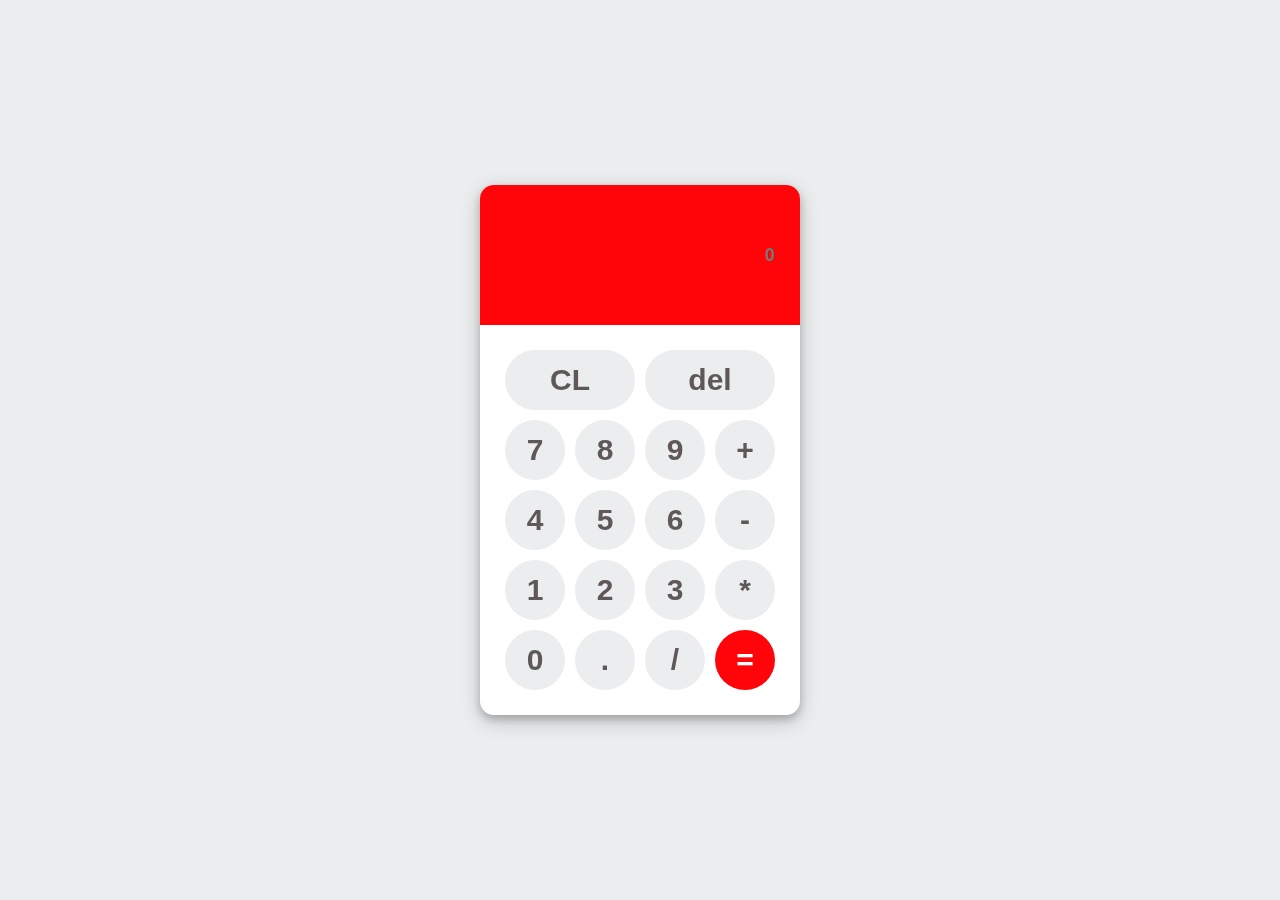
<file: index.html>
<!DOCTYPE html>
<html lang="en">

<head>
    <meta charset="UTF-8">
    <meta http-equiv="X-UA-Compatible" content="IE=edge">
    <meta name="viewport" content="width=device-width, initial-scale=1.0">
    <link rel="stylesheet" href="./assets/styles.css">
    <title>Calc</title>
</head>

<body>
    <center>
    <div class="container">
        <form name="form">
            <div class="display">
                <input type="text" placeholder="0" name="displayResult" />
            </div>
            <div class="buttons">
                <div class="row" style="display: flex;">
                    <input type="button" data-clear style="flex: 1; border-radius: 99px;" value="CL">
                    <input type="button" data-delete style="flex: 1; border-radius: 99px;" value="del">
                </div>
                <div class="row">
                    <input type="button" name="b7" data-number value="7">
                    <input type="button" name="b8" data-number value="8" >
                    <input type="button" name="b9" data-number value="9" >
                    <input type="button" name="addition" data-operation value="+" >
                </div>

                <div class="row">
                    <input type="button" name="b4" data-number value="4" >
                    <input type="button" name="b5" data-number value="5" >
                    <input type="button" name="b6" data-number value="6" >
                    <input type="button" name="subtraction" data-operation value="-" >
                </div>

                <div class="row">
                    <input type="button" name="b1" data-number value="1" >
                    <input type="button" name="b2" data-number value="2" >
                    <input type="button" name="b3" data-number value="3" >
                    <input type="button" name="multiplication" data-operation value="*" >
                </div>

                <div class="row">
                    <input type="button" name="b0" data-number value="0" >
                    <input type="button" name="potb" data-dot value="." >
                    <input type="button" name="divb" data-operation value="/" >
                    <input type="button" class="red" data-equals value="=" >
                </div>
            </div>

        </form>
    </div>
    <script src="./assets/main.js"></script>
    </center>
</body>

</html>
</file>
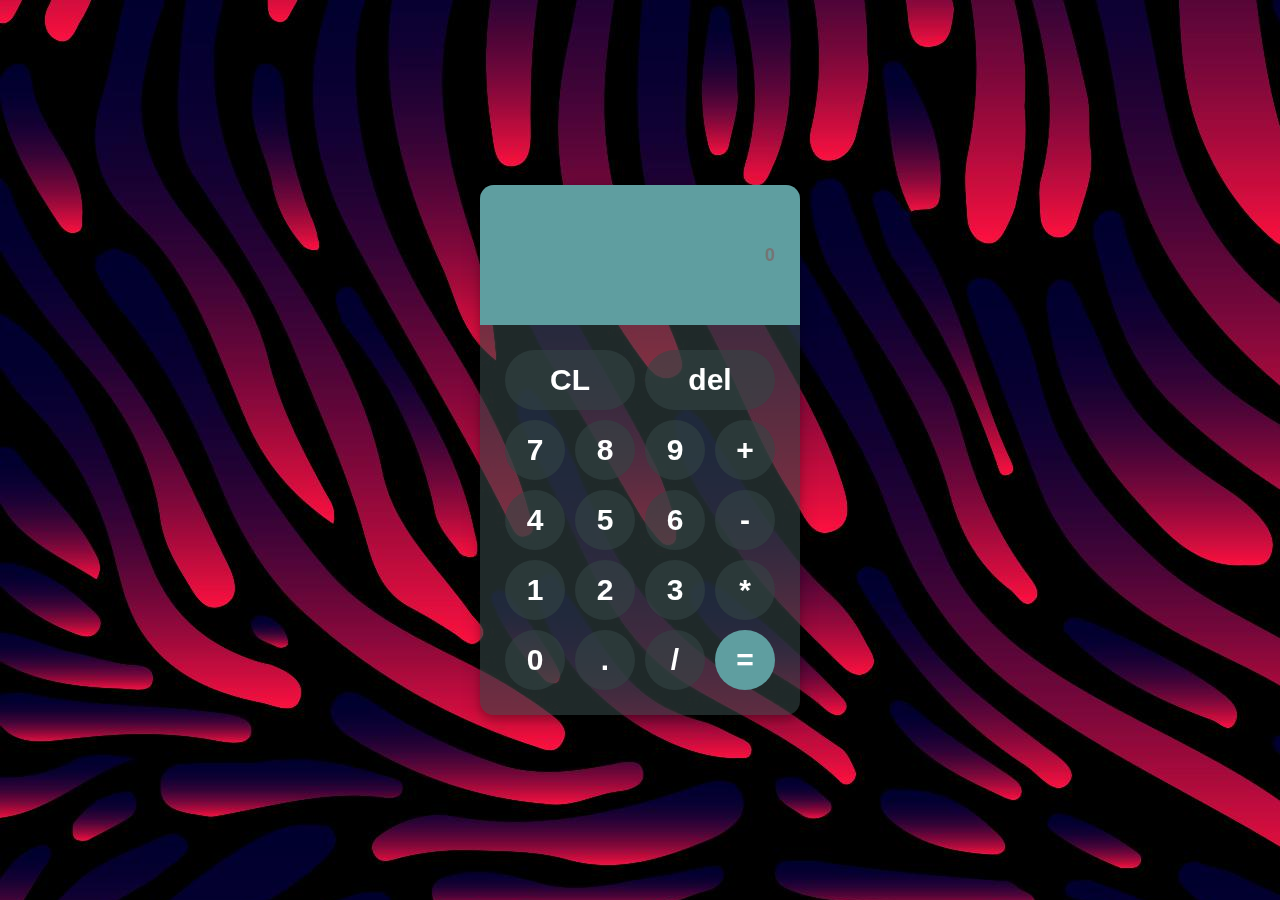
<file: home.html>
<!DOCTYPE html>
<html lang="en">

<head>
    <meta charset="UTF-8">
    <meta http-equiv="X-UA-Compatible" content="IE=edge">
    <meta name="viewport" content="width=device-width, initial-scale=1.0">
    <link rel="stylesheet" href="./assets/style.css">
    <title>Calc</title>
</head>

<body>
    <center>
    <div class="container">
        <form name="form">
            <div class="display">
                <input type="text" placeholder="0" name="displayResult" />
            </div>
            <div class="buttons">
                <div class="row" style="display: flex;">
                    <input type="button" data-clear style="flex: 1; border-radius: 99px;" value="CL">
                    <input type="button" data-delete style="flex: 1; border-radius: 99px;" value="del">
                </div>
                <div class="row">
                    <input type="button" name="b7" data-number value="7">
                    <input type="button" name="b8" data-number value="8" >
                    <input type="button" name="b9" data-number value="9" >
                    <input type="button" name="addition" data-operation value="+" >
                </div>

                <div class="row">
                    <input type="button" name="b4" data-number value="4" >
                    <input type="button" name="b5" data-number value="5" >
                    <input type="button" name="b6" data-number value="6" >
                    <input type="button" name="subtraction" data-operation value="-" >
                </div>

                <div class="row">
                    <input type="button" name="b1" data-number value="1" >
                    <input type="button" name="b2" data-number value="2" >
                    <input type="button" name="b3" data-number value="3" >
                    <input type="button" name="multiplication" data-operation value="*" >
                </div>

                <div class="row">
                    <input type="button" name="b0" data-number value="0" >
                    <input type="button" name="potb" data-dot value="." >
                    <input type="button" name="divb" data-operation value="/" >
                    <input type="button" class="red" data-equals value="=" >
                </div>
            </div>

        </form>
    </div>
    <script src="./assets/app.js"></script>
    </center>
</body>

</html>
</file>
<file: assets/styles.css>
body{
	background: #ECEDEF;
	margin: 0;
	padding: 0;
	box-sizing: border-box;
}
 
.container {
	position: fixed;
	top: 50%;
	left: 50%;
	transform: translate(-50%, -50%);
	background: #fff;
	box-shadow: 0 4px 8px 0 rgba(0,0,0,0.2), 0 6px 20px 0 rgba(0,0,0,0.2);
	border-radius: 14px;
	padding-bottom: 20px;
	width: 320px;
	
}
.display {
	width: 100%;
	height: 60px;
	padding: 40px 0;
	background: #FF0509;
	border-top-left-radius: 14px;
	border-top-right-radius: 14px;
}
.buttons {
	padding: 20px 20px 0 20px;
}
.row {
	width: 280px;
	float: left;
}
input[type=button] {
	width: 60px;
	height: 60px;
	float: left;
	padding: 0;
	margin: 5px;
	box-sizing: border-box;
	background: #ecedef;
	border: none;
	font-size: 30px;
	line-height: 30px;
	border-radius: 50%;
	font-weight: 700;
	color: #5E5858;
	cursor: pointer;
	
}
input[type=text] {
	width: 270px;
	height: 60px;
	float: left;
	padding: 0;
	box-sizing: border-box;
	border: none;
	background: none;
	color: #ffffff;
	text-align: right;
	font-weight: 700;
	font-size: 18px;
	line-height: 60px;
	margin: 0 25px;
	
}
.red {
	background: #FF0509 !important;
	color: #ffffff !important;
	
}
</file>
<file: assets/style.css>
body{
	background: #ECEDEF;
	margin: 0;
	padding: 0;
	background-image: url(./images/bg.jpg);
	box-sizing: border-box;
}
 
.container {
	position: fixed;
	top: 50%;
	left: 50%;
	transform: translate(-50%, -50%);
	background: #3449;
	box-shadow: 0 4px 8px 0 rgba(0,0,0,0.2), 0 6px 20px 0 rgba(0,0,0,0.2);
	border-radius: 14px;
	padding-bottom: 20px;
	width: 320px;
	
}

.display {
	width: 100%;
	height: 60px;
	padding: 40px 0;
	background: cadetblue;
	border-top-left-radius: 14px;
	border-top-right-radius: 14px;
}
.buttons {
	padding: 20px 20px 0 20px;
}
.row {
	width: 280px;
	float: left;
}
input[type=button] {
	width: 60px;
	height: 60px;
	float: left;
	padding: 0;
	margin: 5px;
	box-sizing: border-box;
	background: #3449;
	border: none;
	font-size: 30px;
	line-height: 30px;
	border-radius: 50%;
	font-weight: 700;
	color: #ffffff;
	cursor: pointer;
	
}
input[type=text] {
	width: 270px;
	height: 60px;
	float: left;
	padding: 0;
	box-sizing: border-box;
	border: none;
	background: none;
	color: #fff;
	text-align: right;
	font-weight: 700;
	font-size: 18px;
	line-height: 60px;
	margin: 0 25px;
	
}
.red {
	background: cadetblue !important;
	color: #ffffff !important;
	
}
</file>
